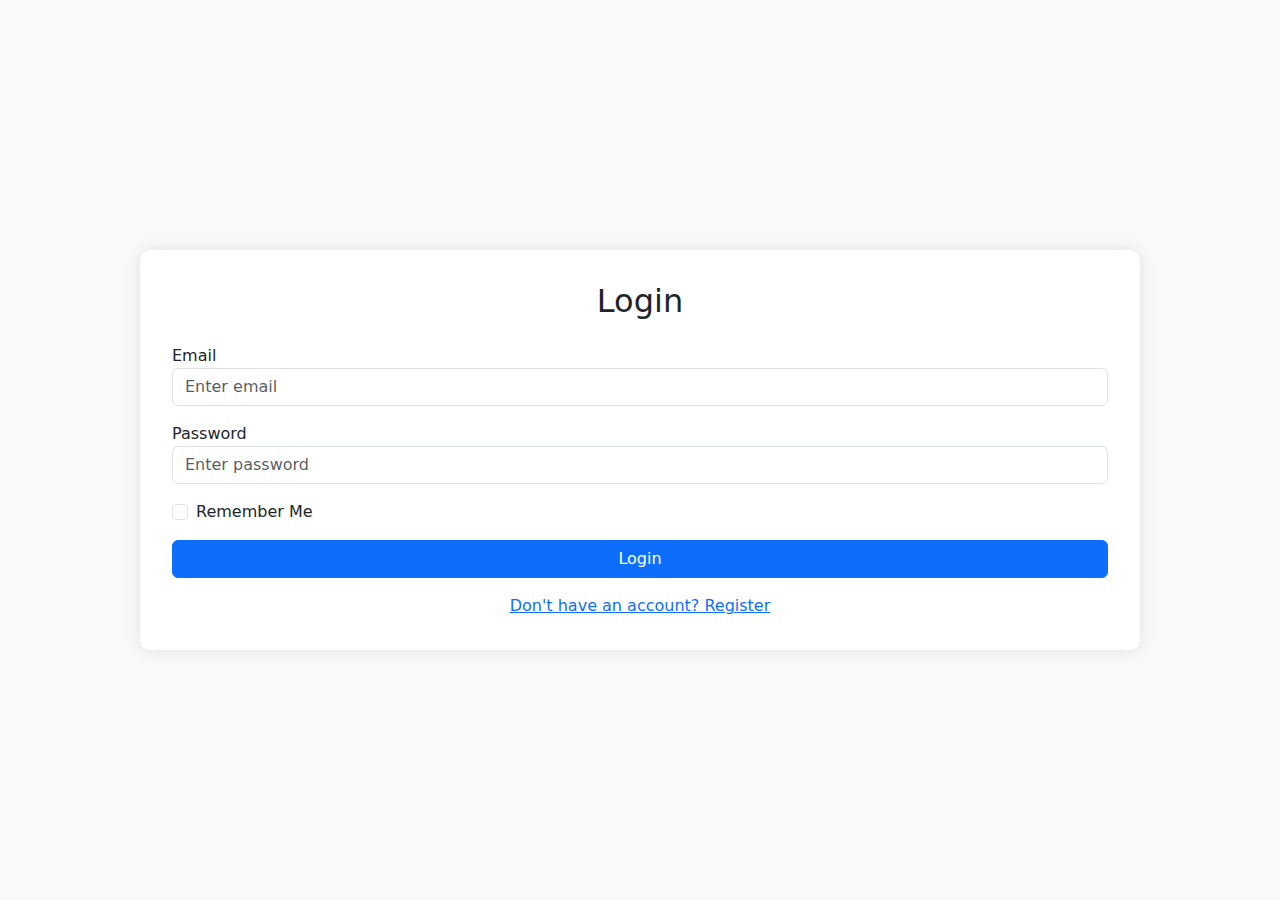
<file: index.html>
<!DOCTYPE html>
<html lang="en">
<head>
  <meta charset="UTF-8">
  <title>Login</title>
  <link href="https://cdn.jsdelivr.net/npm/bootstrap@5.3.2/dist/css/bootstrap.min.css" rel="stylesheet">
  <link href="style.css" rel="stylesheet">
</head>
<body class="bg-light d-flex align-items-center" style="height: 100vh;">

  <!-- Login Form -->
  <div id="loginForm" class="form-box">
    <h2 class="text-center mb-4">Login</h2>
    <form>
      <div class="mb-3">
        <label>Email</label>
        <input type="email" class="form-control" placeholder="Enter email" required>
      </div>
      <div class="mb-3">
        <label>Password</label>
        <input type="password" class="form-control" placeholder="Enter password" required>
      </div>
      <div class="form-check mb-3">
        <input type="checkbox" class="form-check-input" id="rememberMe">
        <label class="form-check-label" for="rememberMe">Remember Me</label>
      </div>
      <button type="submit" class="btn btn-primary w-100">Login</button>
      <div class="text-center mt-3">
        <a href="./register.html">Don't have an account? Register</a>
      </div>
    </form>
  </div>

</body>
</html>
</file>
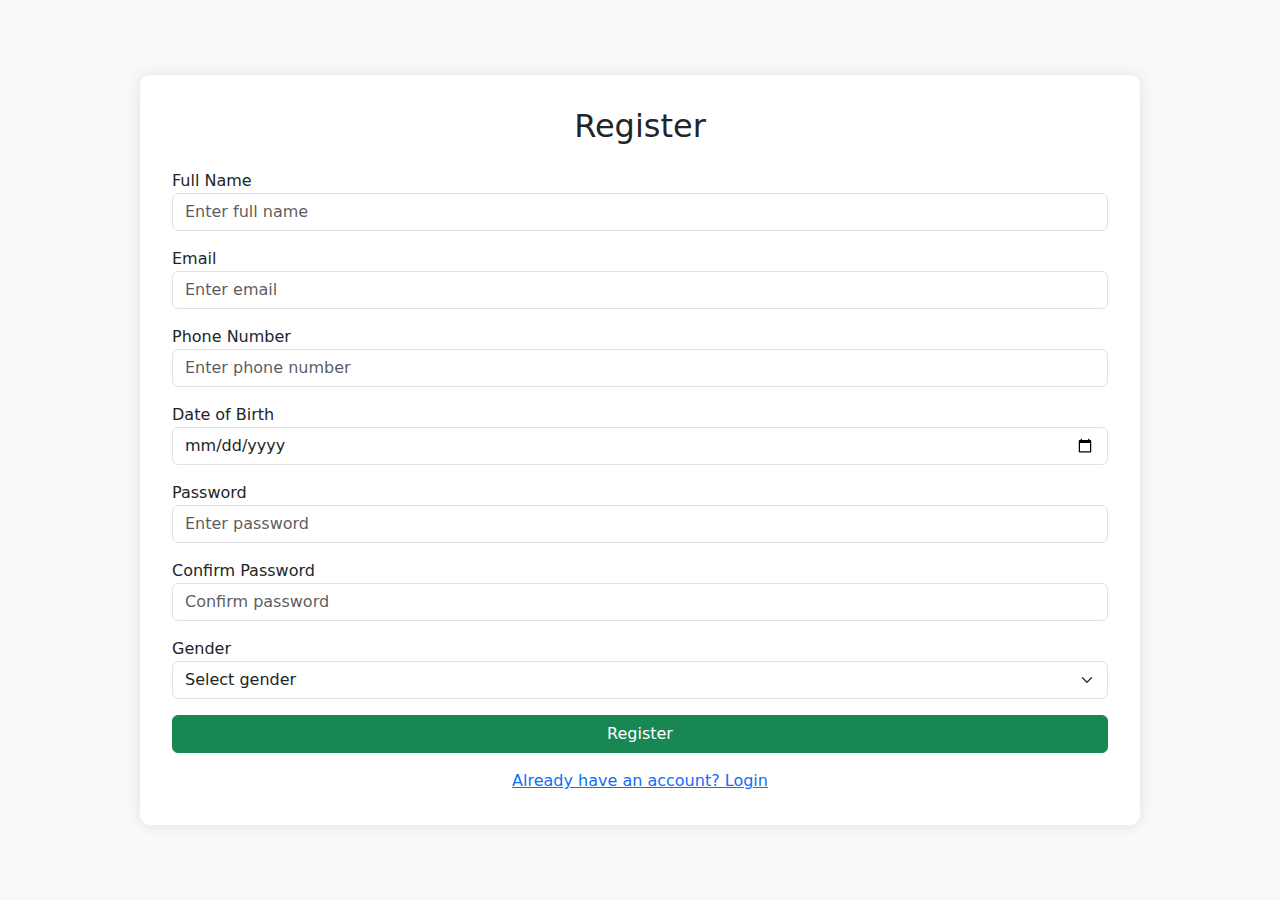
<file: register.html>
<!DOCTYPE html>
<html lang="en">
<head>
  <meta charset="UTF-8">
  <title>Register</title>
  <link href="https://cdn.jsdelivr.net/npm/bootstrap@5.3.2/dist/css/bootstrap.min.css" rel="stylesheet">
  <link href="style.css" rel="stylesheet">
</head>
<body class="bg-light d-flex align-items-center" style="height: 100vh;">

  <!-- Register Form -->
  <div id="registerForm" class="form-box">
    <h2 class="text-center mb-4">Register</h2>
    <form onsubmit="showLogin(); return false;">
      <div class="mb-3">
        <label>Full Name</label>
        <input type="text" class="form-control" placeholder="Enter full name" required>
      </div>
      <div class="mb-3">
        <label>Email</label>
        <input type="email" class="form-control" placeholder="Enter email" required>
      </div>
      <div class="mb-3">
        <label>Phone Number</label>
        <input type="tel" class="form-control" placeholder="Enter phone number" required>
      </div>
      <div class="mb-3">
        <label>Date of Birth</label>
        <input type="date" class="form-control" required>
      </div>
      <div class="mb-3">
        <label>Password</label>
        <input type="password" class="form-control" placeholder="Enter password" required>
      </div>
      <div class="mb-3">
        <label>Confirm Password</label>
        <input type="password" class="form-control" placeholder="Confirm password" required>
      </div>
      <div class="mb-3">
        <label>Gender</label>
        <select class="form-select" required>
          <option value="">Select gender</option>
          <option>Male</option>
          <option>Female</option>
          <option>Other</option>
        </select>
      </div>
      <button type="submit" class="btn btn-success w-100">Register</button>
      <div class="text-center mt-3">
        <a href="./index.html">Already have an account? Login</a>
      </div>
    </form>
  </div>
</body>
</html>
</file>
<file: style.css>
.form-box {
    min-width: 1000px;
    margin: auto;
    padding: 2rem;
    background: #fff;
    border-radius: 10px;
    box-shadow: 0 0 15px rgba(0,0,0,0.1);
  }
</file>
